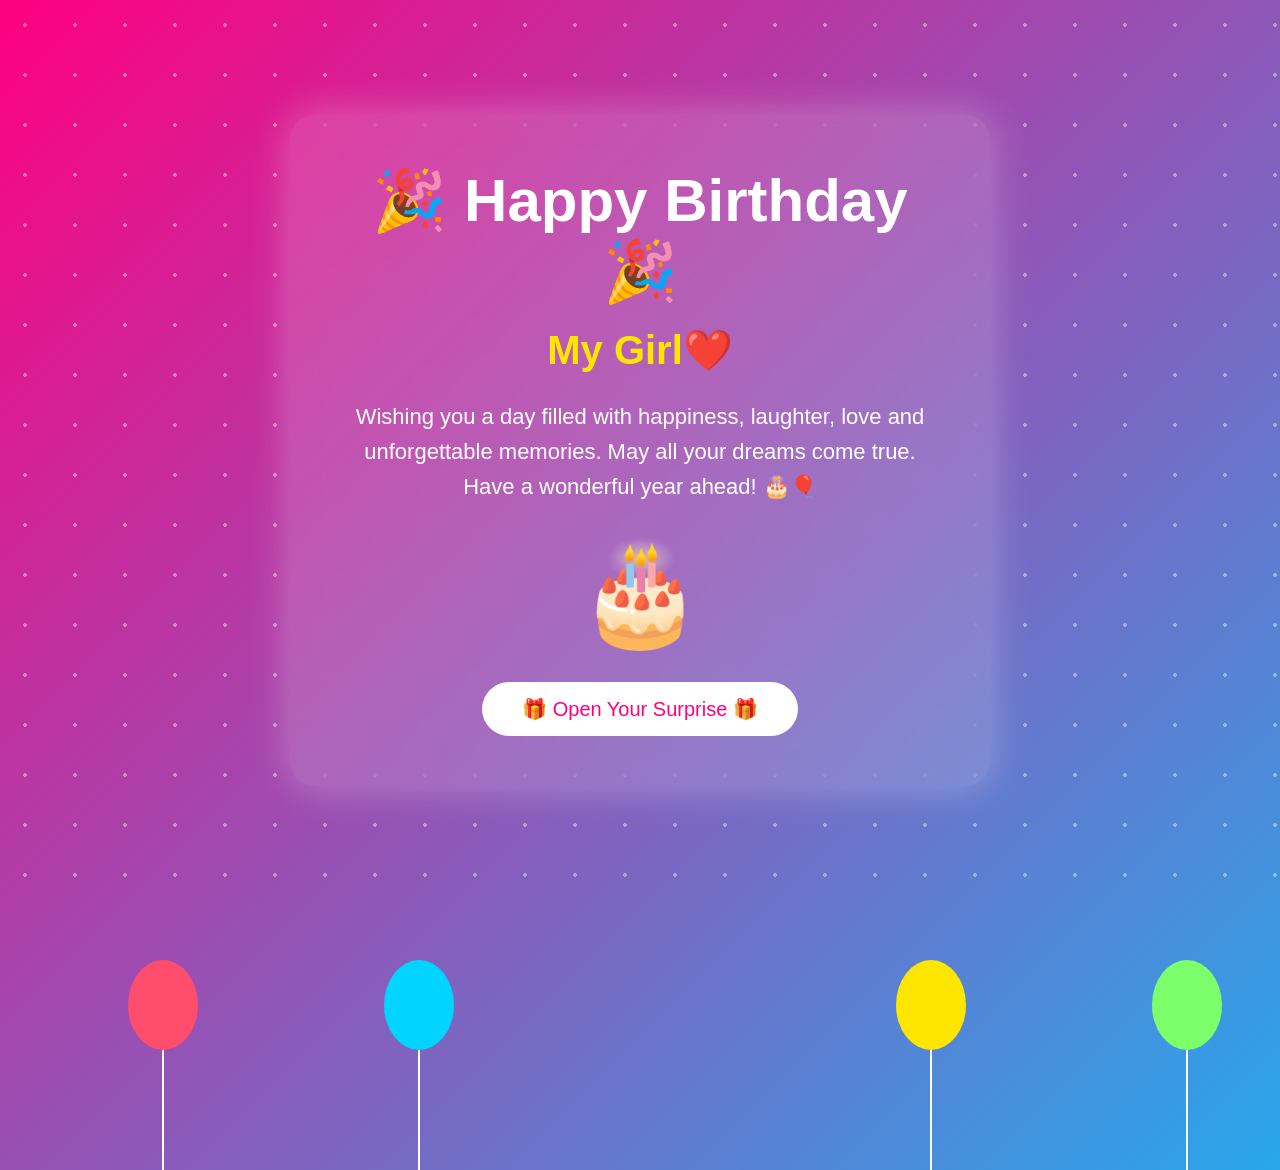
<file: index.html>
<!DOCTYPE html>
<html lang="en">
<head>
    <meta charset="UTF-8">
    <meta name="viewport" content="width=device-width, initial-scale=1.0">
    <title>Happy Birthday 🎂</title>
    <link rel="stylesheet" href="style.css">
</head>
<body>

<div class="stars"></div>

<div class="container">

    <h1 class="title">🎉 Happy Birthday 🎉</h1>

    <h2 class="name">My Girl❤️</h2>

    <p class="message">
        Wishing you a day filled with happiness,
        laughter, love and unforgettable memories.
        May all your dreams come true.
        Have a wonderful year ahead! 🎂🎈
    </p>

    <div class="cake">
        🎂
    </div>
<a href="surprise.html">
    <button class="btn">🎁 Open Your Surprise 🎁</button>
</a>

</div>

<div class="balloon balloon1"></div>
<div class="balloon balloon2"></div>
<div class="balloon balloon3"></div>
<div class="balloon balloon4"></div>

</body>
</html>
</file>
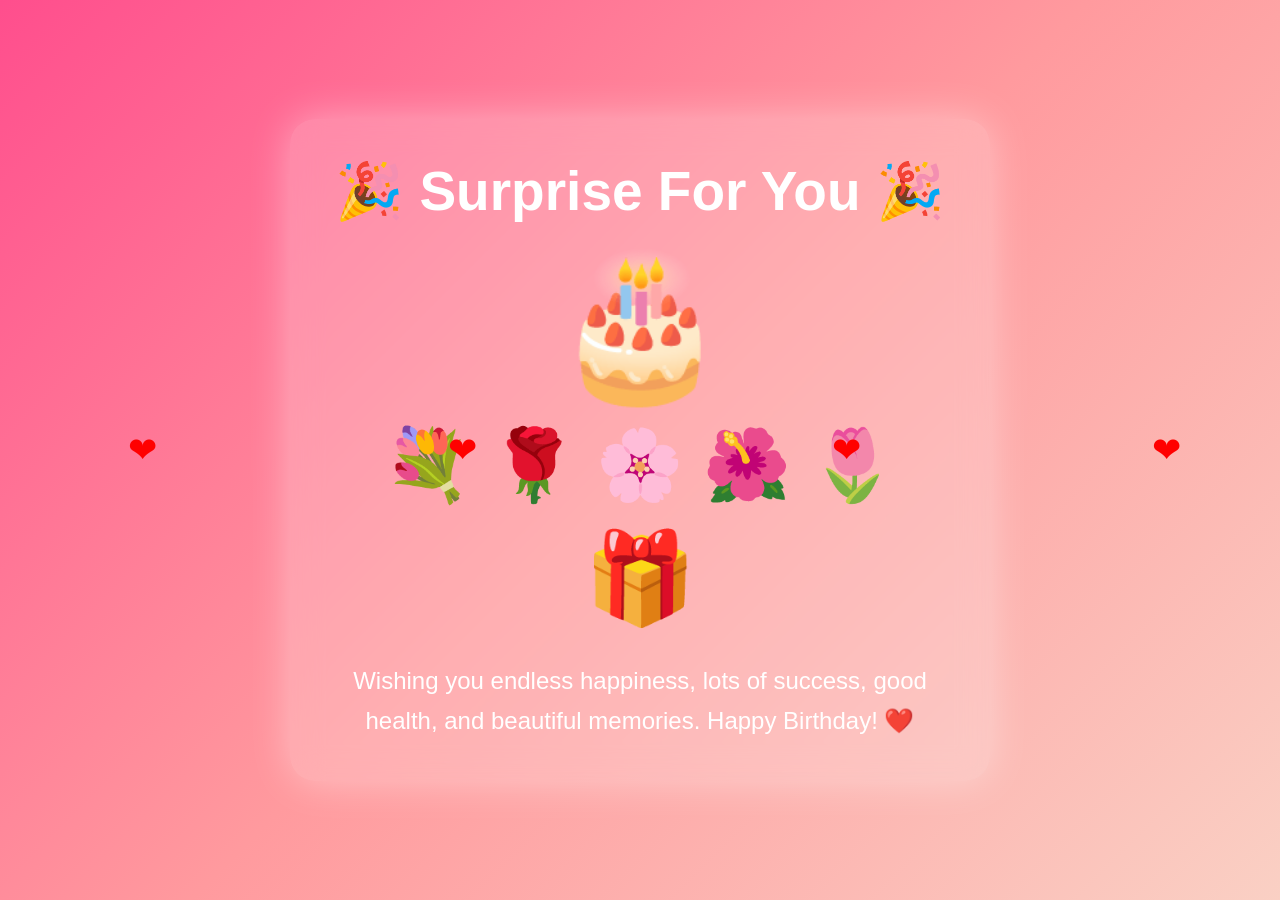
<file: surprise.html>
<!DOCTYPE html>
<html lang="en">
<head>
<meta charset="UTF-8">
<meta name="viewport" content="width=device-width, initial-scale=1.0">
<title>Birthday Surprise 🎂</title>
<link rel="stylesheet" href="surprise.css">
</head>

<body>

<div class="container">

    <h1>🎉 Surprise For You 🎉</h1>

    <div class="cake">
        🎂
    </div>

    <div class="flowers">
        💐 🌹 🌸 🌺 🌷
    </div>

    <div class="gift">
        🎁
    </div>

    <p>
        Wishing you endless happiness,
        lots of success,
        good health,
        and beautiful memories.
        Happy Birthday! ❤️
    </p>

</div>

<div class="heart heart1">❤</div>
<div class="heart heart2">❤</div>
<div class="heart heart3">❤</div>
<div class="heart heart4">❤</div>

</body>
</html>
</file>
<file: style.css>
*{
    margin:0;
    padding:0;
    box-sizing:border-box;
    font-family:Arial, Helvetica, sans-serif;
}

body{
    display:flex;
    justify-content:center;
    align-items:center;
    min-height:100vh;
    overflow:auto;
    background:linear-gradient(-45deg,#ff0080,#7928ca,#00c6ff,#ff0080);
    background-size:400% 400%;
    animation:bg 12s ease infinite;
}

@keyframes bg{

0%{
background-position:0% 50%;
}

50%{
background-position:100% 50%;
}

100%{
background-position:0% 50%;
}

}

.container{

text-align:center;
padding:50px;
width:700px;
max-width:90%;
background:rgba(255,255,255,.15);
backdrop-filter:blur(15px);
border-radius:25px;
box-shadow:0 0 40px rgba(255,255,255,.3);

animation:zoom 1.5s ease;

}

@keyframes zoom{

from{

transform:scale(.5);
opacity:0;

}

to{

transform:scale(1);
opacity:1;

}

}

.title{

font-size:60px;
color:#fff;
animation:glow 2s infinite alternate;

}

@keyframes glow{

from{

text-shadow:0 0 10px white;

}

to{

text-shadow:0 0 35px yellow,
0 0 50px pink;

}

}

.name{

margin-top:20px;
font-size:40px;
color:#ffe600;
animation:float 2s infinite;

}

@keyframes float{

0%{

transform:translateY(0);

}

50%{

transform:translateY(-10px);

}

100%{

transform:translateY(0);

}

}

.message{

margin-top:25px;
font-size:22px;
line-height:35px;
color:white;

}

.cake{

font-size:100px;
margin-top:30px;

animation:shake 1s infinite;

}

@keyframes shake{

0%{

transform:rotate(-5deg);

}

50%{

transform:rotate(5deg);

}

100%{

transform:rotate(-5deg);

}

}

.btn{

margin-top:30px;
padding:15px 40px;
font-size:20px;
border:none;
border-radius:50px;
background:#fff;
color:#ff0080;
cursor:pointer;
transition:.4s;

}

.btn:hover{

background:#ffe600;
transform:scale(1.1);

}

.balloon{

position:absolute;
bottom:-150px;
width:70px;
height:90px;
border-radius:50%;
animation:fly 10s linear infinite;

}

.balloon::after{

content:"";
position:absolute;
left:34px;
top:90px;
width:2px;
height:120px;
background:white;

}

.balloon1{

background:#ff4d6d;
left:10%;
animation-delay:0s;

}

.balloon2{

background:#00d4ff;
left:30%;
animation-delay:2s;

}

.balloon3{

background:#ffe600;
left:70%;
animation-delay:4s;

}

.balloon4{

background:#7dff6c;
left:90%;
animation-delay:6s;

}

@keyframes fly{

0%{

transform:translateY(0);

}

100%{

transform:translateY(-130vh);

}

}

.stars{

position:absolute;
width:100%;
height:100%;
background-image:
radial-gradient(white 2px, transparent 2px);

background-size:50px 50px;
opacity:.4;
animation:move 30s linear infinite;

}

@keyframes move{

from{

transform:translateY(0);

}

to{

transform:translateY(-300px);

}

}
@media (max-width:768px){

.container{
    width:95%;
    padding:20px;
}

.title{
    font-size:35px;
}

.name{
    font-size:28px;
}

.message{
    font-size:18px;
    line-height:30px;
}

.cake{
    font-size:80px;
}

.btn{
    width:100%;
    padding:15px;
    font-size:18px;
}

.balloon{
    width:45px;
    height:60px;
}

}
</file>
<file: surprise.css>
*{
margin:0;
padding:0;
box-sizing:border-box;
font-family:Arial;
}

body{

height:100vh;
display:flex;
justify-content:center;
align-items:center;
overflow:auto;

background:linear-gradient(135deg,#ff4e8d,#ff9a9e,#fad0c4);

}

.container{

text-align:center;
width:700px;
padding:40px;
background:rgba(255,255,255,.2);
backdrop-filter:blur(15px);
border-radius:25px;
box-shadow:0 0 40px rgba(255,255,255,.4);

animation:zoom 1s;

}

@keyframes zoom{

from{

transform:scale(.5);
opacity:0;

}

to{

transform:scale(1);
opacity:1;

}

}

h1{

font-size:55px;
color:white;
margin-bottom:20px;
animation:glow 2s infinite alternate;

}

@keyframes glow{

from{

text-shadow:0 0 10px white;

}

to{

text-shadow:0 0 30px yellow;

}

}

.cake{

font-size:140px;
animation:bounce 2s infinite;

}

.flowers{

font-size:70px;
margin-top:15px;

animation:shake 2s infinite;

}

.gift{

font-size:90px;
margin-top:20px;

animation:rotate 3s infinite linear;

}

p{

margin-top:30px;
font-size:24px;
line-height:40px;
color:white;

}

@keyframes bounce{

50%{

transform:translateY(-20px);

}

}

@keyframes shake{

25%{

transform:rotate(-5deg);

}

75%{

transform:rotate(5deg);

}

}

@keyframes rotate{

100%{

transform:rotate(360deg);

}

}

.heart{

position:absolute;
font-size:35px;
color:red;
animation:heart 8s linear infinite;

}

.heart1{

left:10%;
animation-delay:0s;

}

.heart2{

left:35%;
animation-delay:2s;

}

.heart3{

left:65%;
animation-delay:4s;

}

.heart4{

left:90%;
animation-delay:6s;

}

@keyframes heart{

0%{

bottom:-100px;
opacity:0;

}

20%{

opacity:1;

}

100%{

bottom:110%;
opacity:0;
transform:rotate(360deg);

}

}
@media (max-width:768px){

.container{
    width:95%;
    padding:20px;
}

h1{
    font-size:35px;
}

p{
    font-size:18px;
    line-height:30px;
}

.cake{
    font-size:80px;
}

.flowers{
    font-size:45px;
}

.gift{
    font-size:60px;
}

}
</file>
